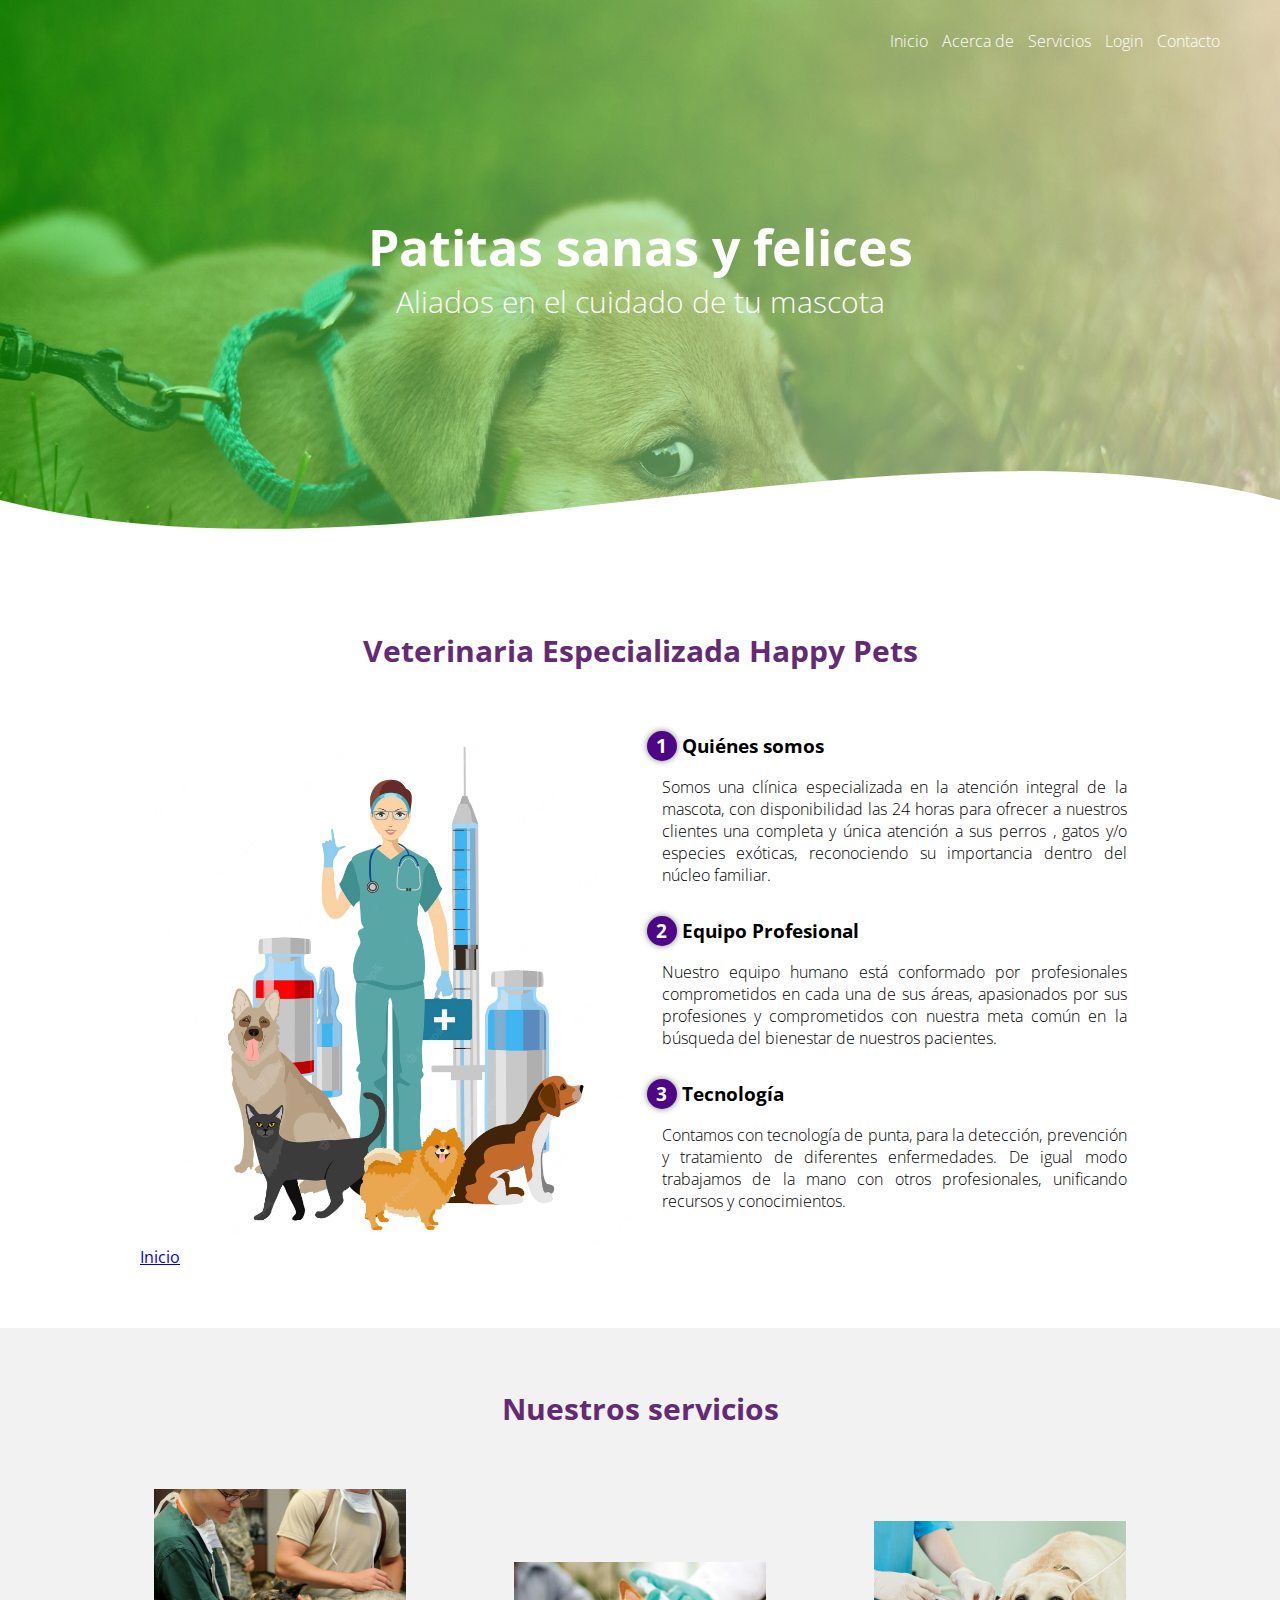
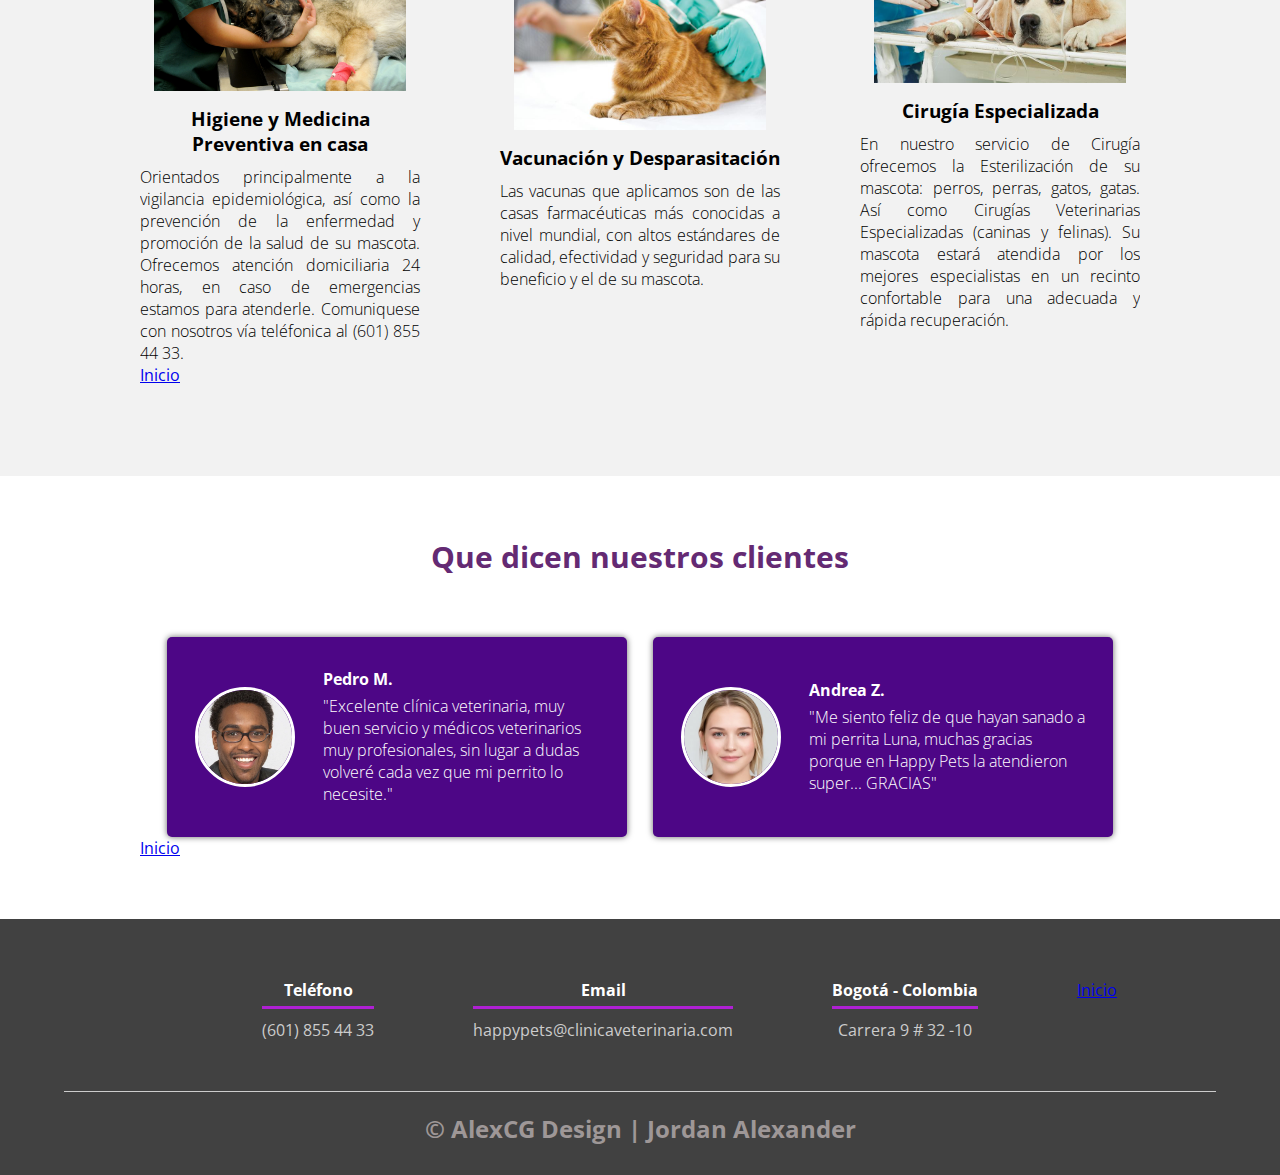
<file: HappyPets/index.html>
<!DOCTYPE html>
<html lang="es">

<head>
    <meta charset="UTF-8">
    <meta name="viewport" content="width=device-width, initial-scale=1.0">
    <meta http-equiv="X-UA-Compatible" content="ie=edge">
    <title>Happy Pets</title>
    <link rel="shortcut icon" href="img/iconpp.png" type="image/x-icon">
    <link rel="stylesheet" href="css/estilos.css">
    <link href="https://fonts.googleapis.com/css?family=Open+Sans:300,400,700,800&display=swap" rel="stylesheet"> 
</head>

<body>
    <header>
        <nav>
            <a href="#">Inicio</a>
            <a href="#Acerca">Acerca de</a>
            <a href="#Servicios">Servicios</a>
            
            <a href="MVC-PHP/index.html">Login</a>
            <a href="#Contacto">Contacto</a>
        </nav>
        <section class="textos-header">
            <h1>Patitas sanas y felices</h1>
            <h2>Aliados en el cuidado de tu mascota</h2>
        </section>
        <div class="wave" style="height: 150px; overflow: hidden;"><svg viewBox="0 0 500 150" preserveAspectRatio="none"
                style="height: 100%; width: 100%;">
                <path d="M0.00,49.98 C150.00,150.00 349.20,-50.00 500.00,49.98 L500.00,150.00 L0.00,150.00 Z"
                    style="stroke: none; fill: #fff;"></path>
            </svg></div>
    </header>
    <main>
        <section class="contenedor sobre-nosotros">
            <a name="Acerca"></a>
            <h2 class="titulo">Veterinaria Especializada Happy Pets</h2>
            <div class="contenedor-sobre-nosotros">
                <img src="img/pet2.jpg" alt="" class="imagen-about-us">
                <div class="contenido-textos">
                    <h3><span>1</span>Quiénes somos</h3>
                    <p> Somos una clínica especializada en la atención integral de la mascota, con disponibilidad las 24 horas para ofrecer a nuestros clientes una completa y única atención a sus perros , gatos y/o especies exóticas, reconociendo su importancia dentro del núcleo familiar.
                        </p>
                    <h3><span>2</span>Equipo Profesional</h3>
                    <p>Nuestro equipo humano está conformado por profesionales comprometidos en cada una de sus áreas, apasionados por sus profesiones y comprometidos con nuestra meta común en la búsqueda del bienestar de nuestros pacientes.</p>
                    <h3><span>3</span>Tecnología</h3>
                    <p> Contamos con tecnología de punta, para la detección, prevención y tratamiento de diferentes enfermedades.
                        De igual modo trabajamos de la mano con otros profesionales, unificando recursos y conocimientos. 
                        </p>
                </div>
            </div>
            <a href="#">Inicio</a>
        </section>
       
        
        <section class="about-services">
            <div class="contenedor"> 
                <a name="Servicios"></a>
                <h2 class="titulo">Nuestros servicios</h2>
                <div class="servicio-cont">
                    <div class="servicio-ind">
                        <img src="img/pet7.jpg" alt="">
                        <h3>Higiene y Medicina Preventiva en casa</h3>
                        <p>Orientados principalmente a la vigilancia epidemiológica, así como la prevención de la enfermedad y promoción de la salud de su mascota. Ofrecemos atención domiciliaria 24 horas, en caso de emergencias estamos para atenderle. Comuniquese con nosotros vía teléfonica al (601) 855 44 33.</p>
                    </div>
                    <div class="servicio-ind">
                        <img src="img/pet5.jpg" alt="">
                        <h3>Vacunación y Desparasitación</h3>
                        <p>Las vacunas que aplicamos son de las casas farmacéuticas más conocidas a nivel mundial, con altos estándares de calidad, efectividad y seguridad para su beneficio y el de su mascota.</p>
                    </div>
                    <div class="servicio-ind">
                        <img src="img/pet6.jpg" alt="">
                        <h3>Cirugía Especializada</h3>
                        <p>En nuestro servicio de Cirugía ofrecemos la Esterilización de su mascota: perros, perras, gatos, gatas. Así como Cirugías Veterinarias Especializadas (caninas y felinas). Su mascota estará atendida por los mejores especialistas en un recinto confortable para una adecuada y rápida recuperación.</p>
                        
                    </div>
                </div>
                <a href="#">Inicio</a>
            </div>
            
        </section>
        <section class="clientes contenedor">
            <h2 class="titulo">Que dicen nuestros clientes</h2>
            <div class="cards">
                <div class="card">
                    <img src="img/person1.jpg" alt="">
                    <div class="contenido-texto-card">
                        <h4>Pedro M.</h4>
                        <p>"Excelente clínica veterinaria, muy buen servicio y médicos veterinarios muy profesionales, sin lugar a dudas volveré cada vez que mi perrito lo necesite."</p>
                    </div>
                </div>
                <div class="card">
                    <img src="img/person2.jpg" alt="">
                    <div class="contenido-texto-card">
                        <h4>Andrea Z.</h4>
                        <p>"Me siento feliz de que hayan sanado a mi perrita Luna, muchas gracias porque en Happy Pets la atendieron super... GRACIAS"</p>
                    </div>
                </div>
            </div>
            <a href="#">Inicio</a>
        </section>
    </main>
    <footer>
        <div class="contenedor-footer">
            <a name="Contacto"></a>
            <div class="content-foo">
                <h4>Teléfono</h4>
                <p>(601) 855 44 33</p>
            </div>
            <div class="content-foo">
                <h4>Email</h4>
                <p>happypets@clinicaveterinaria.com</p>
            </div>
            <div class="content-foo">
                <h4>Bogotá - Colombia</h4>
                <p>Carrera 9 # 32 -10</p>
                
            </div>
        <div class="inicio" > 
            <a href="#">Inicio</a>
        </div>
        </div>
        
        <h2 class="titulo-final">&copy; AlexCG Design | Jordan Alexander</h2>
    </footer>
</body>

</html>
</file>
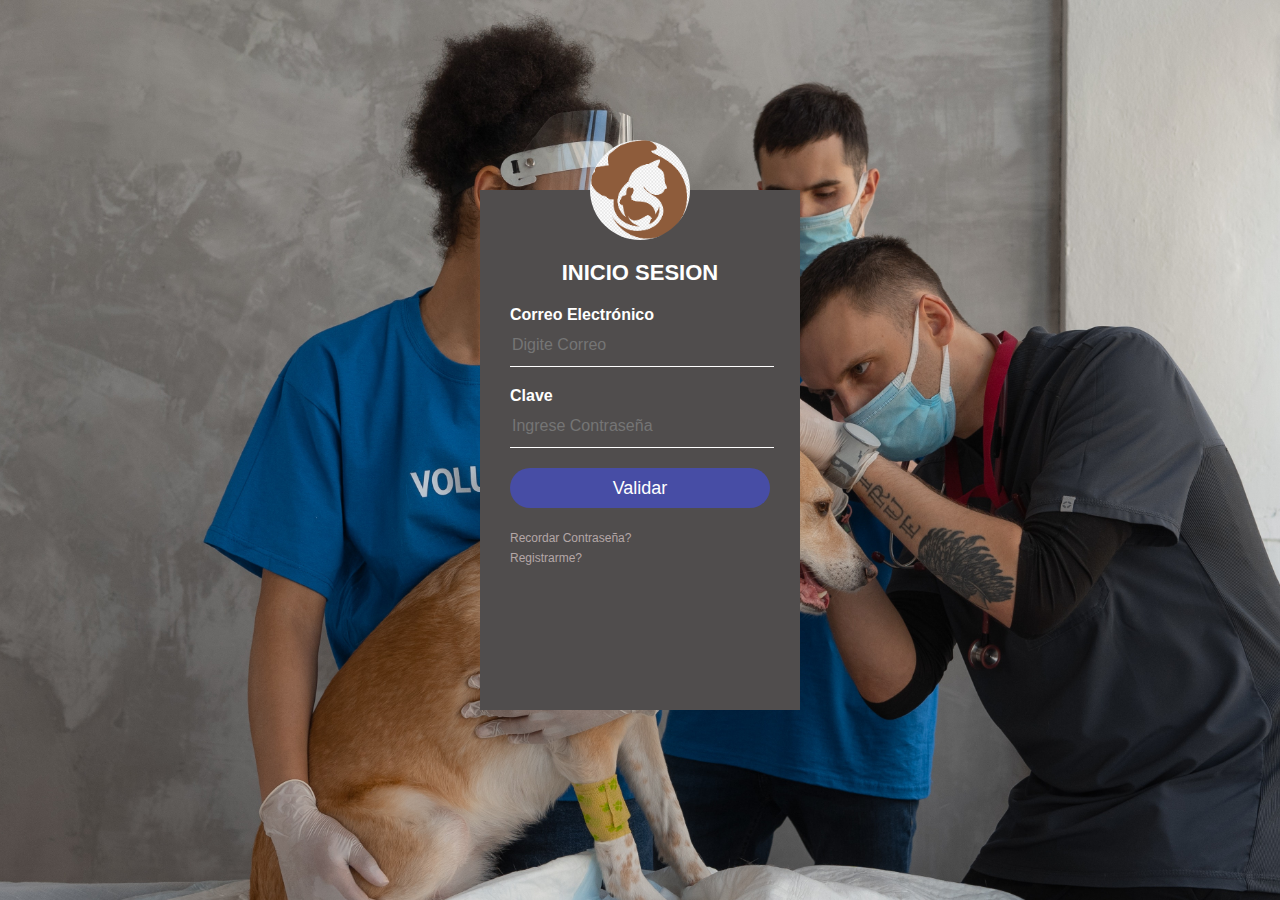
<file: HappyPets/MVC-PHP/index.html>
<!DOCTYPE html>
<html>

<head>
    <meta charset="utf-8">
    <title>Formulario Inicio Sesion</title>
    <link rel="stylesheet" href="controller/css/style.css">
    
</head>

<body onload="form1.usuario.focus()">
    

    <div class="login-box">
        <!--crea una caja imaginaria-->
        <img src="controller/image/logo.png" class="avatar" alt="Avatar Image">

        <!--insertamos una imagen-->
        <h1>INICIO SESION</h1>
        <!--Inserta titulo-->
        
        <form method="POST" name="form1" id="form1" action="controller/inicio.php" autocomplete="off">
            <!--crea formularios-->

            <label for="usuario">Correo Electrónico</label>
            <!-- etiqueta lo que se le muestra el usuario -->
            <input type="text" name="usuario" id="usuario" placeholder="Digite Correo">
            <!-- Caja de texto donde el usuario digite texto -->
            <label for="password">Clave</label>
            <input type="password" name="clave" id="password" placeholder="Ingrese Contraseña">
            <!-- caja de texto donde el usuario coloca la contraseña -->
            <input type="submit" name="inicio" id="inicio" value="Validar">
            <!--Crear el boton-->
            <a href="validarcorreo.html">Recordar Contraseña?</a>
            <!--sirve para crear hiperviculos o enlaces a otras paginas-->
            <br>
            <!--Crea un salto de linea-->
            <a href="registrousu.php">Registrarme?</a>

        </form>
    </div>
</body>

</html>
</file>
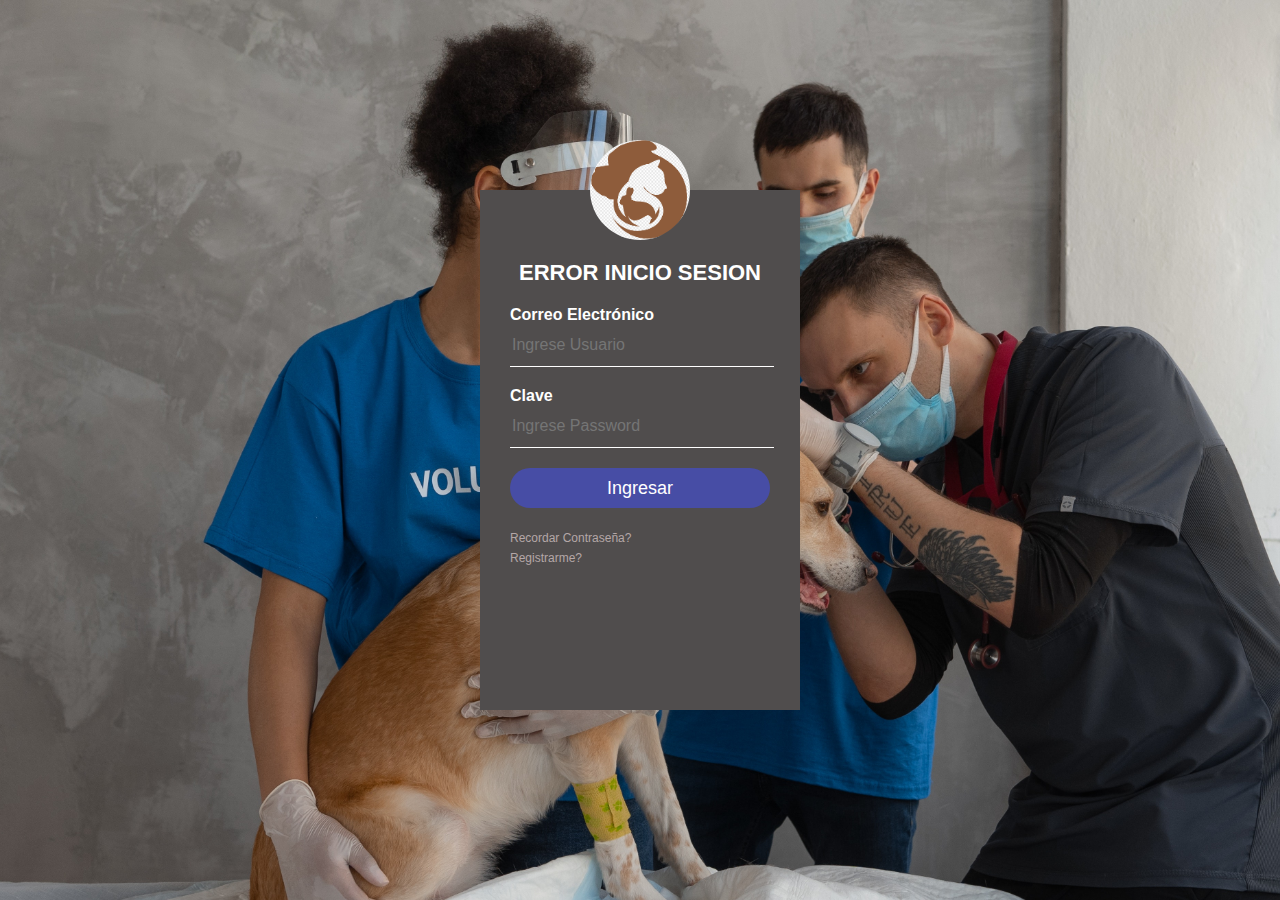
<file: HappyPets/MVC-PHP/errorlog.html>
<!DOCTYPE html>
<html>

<head>
    <meta charset="utf-8">
    <title>Error Inicio Sesión</title>
    <link rel="stylesheet" href="controller/css/style.css">
</head>

<body>

    <div class="login-box">
        <img src="controller/image/logo.png" class="avatar" alt="Avatar Image">
        <h1>ERROR INICIO SESION</h1>
        <form method="post" name="form1" id="form1" action="controller/inicio.php" autocomplete="off">
            <!-- USERNAME INPUT -->
            <label for="username">Correo Electrónico</label>
            <input type="text" name="usuario" id="usuario" placeholder="Ingrese Usuario">
            <!-- PASSWORD INPUT -->
            <label for="password">Clave</label>
            <input type="password" name="clave" id="password" placeholder="Ingrese Password">
            <input type="submit" name="inicio" id="inicio" value="Ingresar">
            <a href="validarcorreo.html">Recordar Contraseña?</a><br>
            <a href="registrousu.php">Registrarme?</a>
        </form>
    </div>
</body>

</html>
</file>
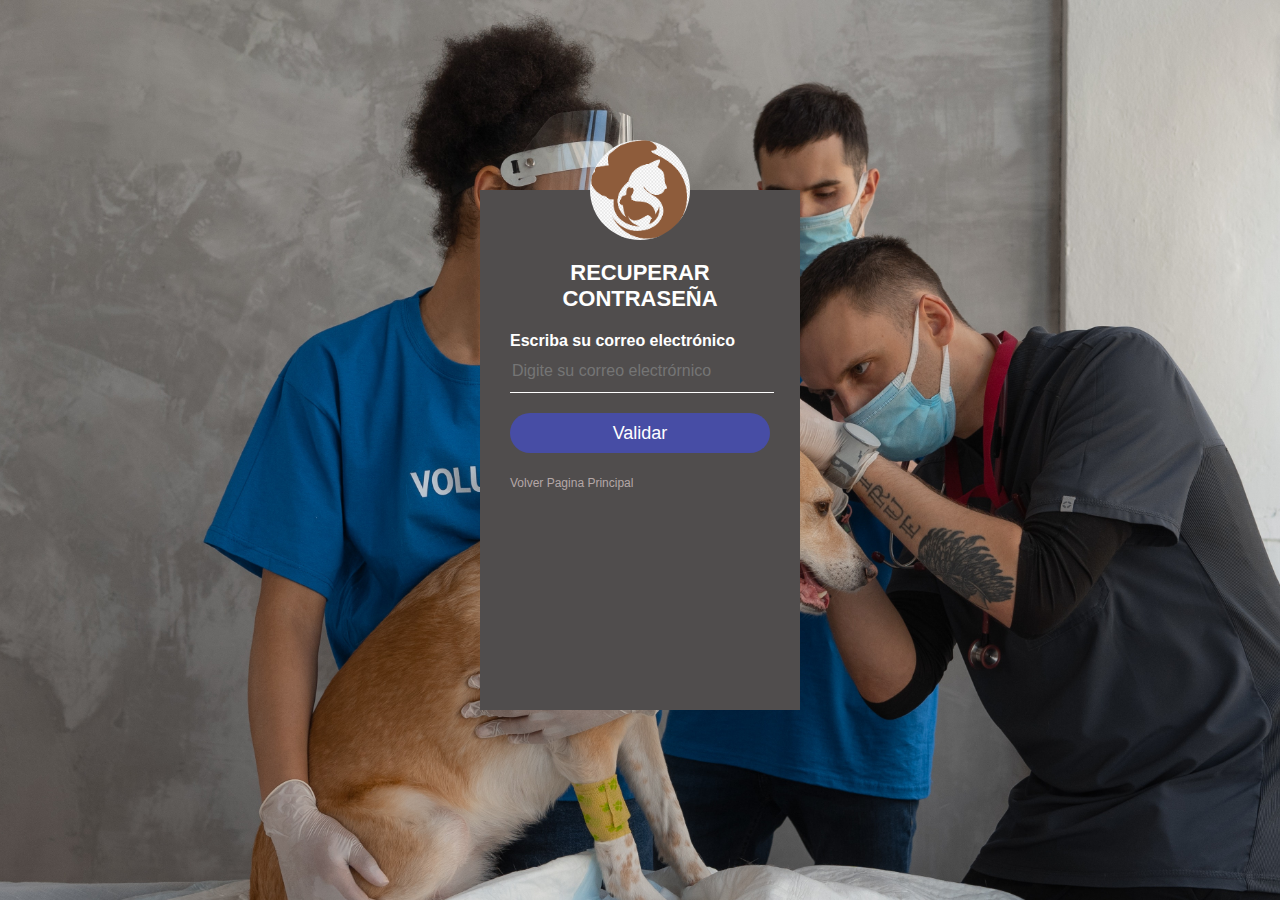
<file: HappyPets/MVC-PHP/validarcorreo.html>
<!DOCTYPE html>
<html>

<head>
    <meta charset="utf-8">
    <title>Formulario validar clave</title>
    <link rel="stylesheet" href="controller/css/style.css">
</head>

<body onload="form1.doc.focus()">

    <div class="login-box">
        <!--crea una caja imaginaria-->
        <img src="controller/image/logo.png" class="avatar" alt="Avatar Image">

        <!--insertamos una imagen-->
        <h1>RECUPERAR CONTRASEÑA</h1>
        <!--Inserta titulo-->
        <form method="POST" name="form1" id="form1" autocomplete="off" action="model/recuperarclave.php">
            <!--crea formularios-->
            <label for="usuario">Escriba su correo electrónico</label>
            <!-- etiqueta lo que se le muestra el usuario -->
            <input type="text" name="email" id="email" placeholder="Digite su correo electrórnico" required>
            <!-- Caja de texto donde el usuario digite texto -->
            <input type="submit" name="inicio" id="inicio" value="Validar">
            <!--Crear el boton-->
            <a href="index.html">Volver Pagina Principal</a>
        </form>
    </div>
</body>

</html>
</file>
<file: HappyPets/css/estilos.css>
* {
    margin: 0;
    padding: 0;
    box-sizing: border-box;
}

body {
    font-family: 'open sans';
}

.contenedor {
    padding: 60px 0;
    width: 90%;
    max-width: 1000px;
    margin: auto;
    overflow: hidden;
}

.titulo {
    color: #642a73;
    font-size: 30px;
    text-align: center;
    margin-bottom: 60px;
}

/* Header */

header {
    width: 100%;
    height: 600px;
    background: #c1eeac;
    /* fallback for old browsers */
    background: -webkit-linear-gradient(to right, hsla(192, 95%, 50%, 0.459), hsla(189, 15%, 63%, 0.664)), url(../img/portada.jpg);
    /* Chrome 10-25, Safari 5.1-6 */
    background: linear-gradient(to right, hsla(118, 93%, 46%, 0.459), hsla(133, 24%, 89%, 0.664)), url(../img/portada.jpg);
    /* W3C, IE 10+/ Edge, Firefox 16+, Chrome 26+, Opera 12+, Safari 7+ */
    background-size: cover;
    background-attachment: fixed;
    position: relative;
}

nav{
    text-align: right;
    padding: 30px 50px 0 0;
}

nav > a{
    color:#fff;
    font-weight: 300;
    text-decoration: none;
    margin-right: 10px;
}

nav > a:hover{
    text-decoration: underline;
}

header .textos-header{
    display: flex;
    height: 430px;
    width: 100%;
    align-items: center;
    justify-content: center;
    flex-direction: column;
    text-align: center;
}

.textos-header h1{
    font-size: 50px;
    color:#fff;
}

.textos-header h2{
    font-size: 30px;
    font-weight: 300;
    color:#fff;
}

.wave{
    position: absolute;
    bottom: 0;
    width: 100%;
}

/* About us */

main .sobre-nosotros{
    padding: 30px 0 60px 0;
}
.contenedor-sobre-nosotros{
    display: flex;
    justify-content: space-evenly;
}

.imagen-about-us{
    width: 48%;
}

.sobre-nosotros .contenido-textos{
    width: 48%;
}

.contenido-textos h3{
    margin-bottom: 15px;
}

.contenido-textos h3 span{
    background: #4d0686;
    color: #fff;
    border-radius: 50%;
    display: inline-block;
    text-align: center;
    width: 30px;
    height: 30px;
    padding: 2px;
    box-shadow: 0 0 6px 0 rgba(0, 0, 0, .5);
    margin-right: 5px;
}

.contenido-textos p{
    padding: 0px 0px 30px 15px;
    font-weight: 300;
    text-align: justify;
}

/* Galeria */


.portafolio{
    background: #f2f2f2;
}

.galeria-port{
    display: flex;
    justify-content: space-evenly;
    flex-wrap: wrap;
}

.imagen-port{
    width: 24%;
    margin-bottom: 10px;
    overflow: hidden;
    position: relative;
    cursor: pointer;
    box-shadow: 0 0 6px 0 rgba(0, 0, 0, .5);
}

.imagen-port > img{
    width: 100%;
    height: 100%;
    object-fit: cover;
    display: block;
}

.hover-galeria{
    position: absolute;
    width: 100%;
    height: 100%;
    top: 0;
    transform: scale(0);
    background: hsla(273,91%,27%, 0.7);
    transition: transform .5s;
    display: flex;
    justify-content: center;
    align-items: center;
    flex-direction: column;
}

.hover-galeria img{
    width: 50px;
}

.hover-galeria p{
    color: #fff;
}

.imagen-port:hover .hover-galeria{
    transform: scale(1);
}

/* Clients */

.cards{
    display: flex;
    justify-content: space-evenly;
}

.cards .card{
    background: #4d0686;
    display: flex;
    width: 46%;
    height: 200px;
    align-items: center;
    justify-content: space-evenly;
    border-radius: 5px;
    box-shadow: 0 0 6px 0 rgba(0, 0, 0, 0.6);
}

.cards .card img{
    width: 100px;
    height: 100px;
    object-fit: cover;
    border: 3px solid #fff;
    border-radius: 50%;
    display: block;
}

.cards .card > .contenido-texto-card{
    width: 60%;
    color: #fff;
}

.cards .card > .contenido-texto-card p{
    font-weight: 300;
    padding-top: 5px;
}

/*  Our team */

.about-services{
    background: #f2f2f2;
    padding-bottom: 30px;
}


.servicio-cont{
    display:flex;
    justify-content: space-between;
    align-items: center;
}

.servicio-ind{
    width: 28%;
    text-align: center;
}

.servicio-ind img{
    width: 90%;
}

.servicio-ind h3{
    margin: 10px 0;
}

.servicio-ind p{
    font-weight: 300;
    text-align: justify;
}

/* footer */

footer{
    background: #414141;
    padding: 60px 0 30px 0;
    margin: auto;
    overflow: hidden;
}

.contenedor-footer{
    display: flex;
    width: 90%;
    justify-content: space-evenly;
    margin: auto;
    padding-bottom: 50px;
    border-bottom: 1px solid #ccc;
}

.content-foo{
    text-align: center;
}

.content-foo h4{
    color: #fff;
    border-bottom: 3px solid #af20d3;
    padding-bottom: 5px;
    margin-bottom: 10px;
}

.content-foo p{
    color: #ccc;
}

.titulo-final{
    text-align: center;
    font-size: 24px;
    margin: 20px 0 0 0;
    color: #9e9797;
}

@media screen and (max-width:900px){
    header{
        background-position: center;
    }

    .contenedor-sobre-nosotros{
        flex-direction: column;
        justify-content: center;
        align-items: center;
    }

    .sobre-nosotros .contenido-textos{
        width: 90%;
    }

    .imagen-about-us{
        width: 90%;
    }

    /* Galeria */

    .imagen-port{
        width: 44%;
    }

    /* Clientes */

    .cards{
        flex-direction: column;
        justify-content: center;
        align-items: center;
    }

    .cards .card{
        width: 90%;
    }

    .cards .card:first-child{
        margin-bottom: 30px;
    }

    /* servicios */

    .servicio-cont{
        justify-content: center;
        flex-direction: column;
    }

    .servicio-ind{
        width: 100%;
        text-align: center;
    }

    .servicio-ind:nth-child(1), .servicio-ind:nth-child(2){
        margin-bottom: 60px;
    }

    .servicio-ind img{
        width: 90%;
    }
}

@media screen and (max-width:500px){
    nav{
        text-align: center;
        padding: 30px 0 0 0;
    }

    nav > a{
        margin-right: 5px;
    }

    .textos-header h1{
        font-size: 35px;
    }

    .textos-header h2{
        font-size: 20px;
    }

    /* ABOUT US */

    .imagen-about-us{
        margin-bottom: 60px;
        width: 99%;
    }

    .sobre-nosotros .contenido-textos{
        width: 95%;
    }

    /* Galeria */

    .imagen-port{
        width: 95%;
    }

    /* Clients */

    .cards .card{
        height: 450px;
        display: flex;
        flex-direction: column;
        align-items: center;
    }

    .cards .card img{
        width: 90px;
        height: 90px;
    }

    /* Footer */

    .contenedor-footer{
        flex-direction: column;
        border: none;
    }

    .content-foo{
        margin-bottom: 20px;
        text-align: center;
    }

    .content-foo h4{
        border: none;
    }

    .content-foo p{
        color: #ccc;
        border-bottom: 1px solid #f2f2f2;
        padding-bottom: 20px;
    }

    .titulo-final{
        font-size: 20px;
    }
}
</file>
<file: HappyPets/MVC-PHP/controller/css/style.css>
body {
    margin: 0;
    padding: 0;
    background: url(../image/fondo.jpg) no-repeat center top;
    background-size: cover;
    font-family: sans-serif;
    height: 100vh;
}

.login-box {
    width: 320px;
    height: 520px;
    background: rgb(80, 77, 77);
    color: #fff;
    top: 50%;
    left: 50%;
    position: absolute;
    transform: translate(-50%, -50%);
    box-sizing: border-box;
    padding: 70px 30px ;
}

.login-box .avatar {
    width: 100px;
    height: 100px;
    border-radius: 50%;
    position: absolute;
    top: -50px;
    left: calc(50% - 50px);
}

.login-box h1 {
    margin: 0;
    padding: 0 0 20px;
    text-align: center;
    font-size: 22px;
}


.login-box label {
    margin: 0;
    padding: 0;
    font-weight: bold;
    display: block;
}

.login-box input {
    width: 100%;
    margin-bottom: 20px;
}

.login-box input[type="text"],
.login-box input[type="number"],
.login-box input[type="password"] {
    border: none;
    border-bottom: 1px solid #fff;
    background: transparent;
    outline: none;
    height: 40px;
    color: #fff;
    font-size: 16px;
}





.login-box input[type="submit"] {
    border: none;
    outline: none;
    height: 40px;
    background: #474da5;
    color: rgb(255, 255, 255);
    font-size: 18px;
    border-radius: 20px;
}



.login-box input[type="submit"]:hover {
    cursor: pointer;
    background: #db431d;
    color: rgb(0, 0, 0);
}


.login-box a {
    text-decoration: none;
    font-size: 12px;
    line-height: 20px;
    color: rgb(180, 167, 167);
}

.login-box a:hover {
    color: #fff;
}
</file>
